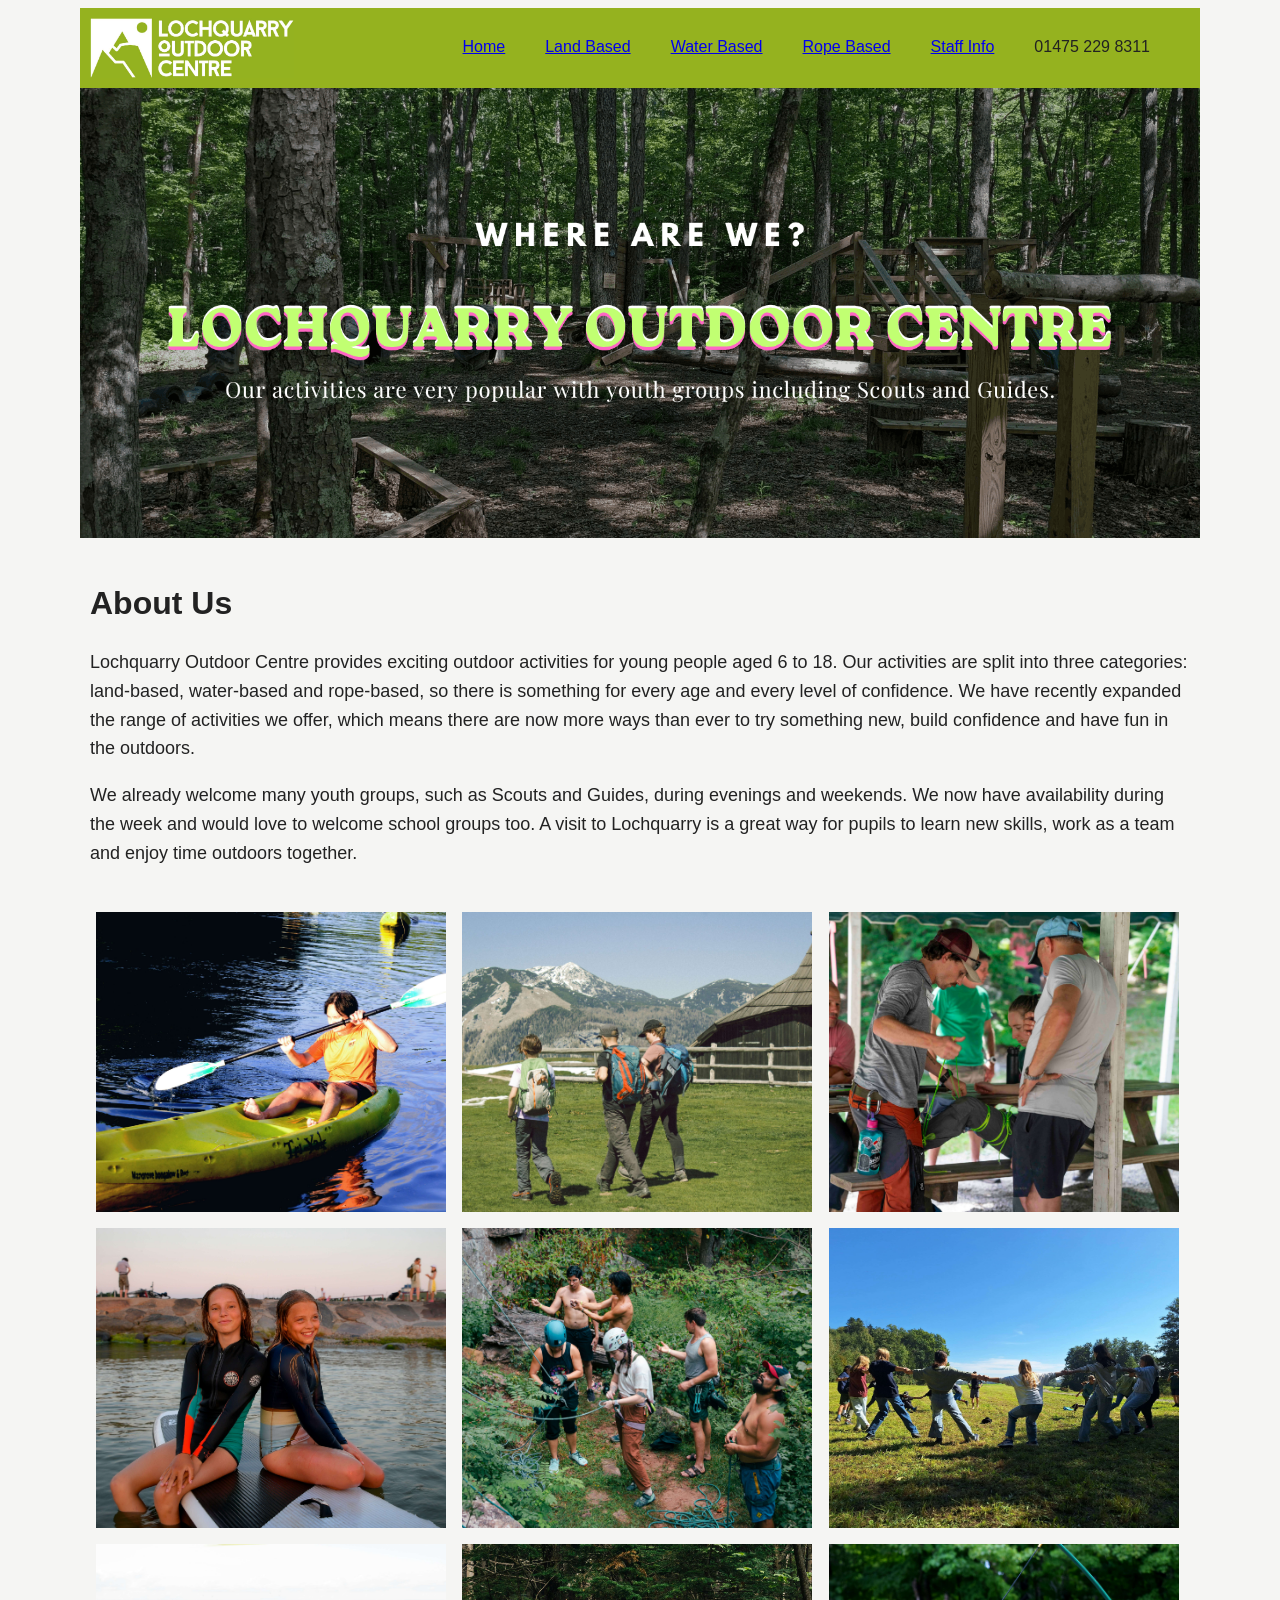
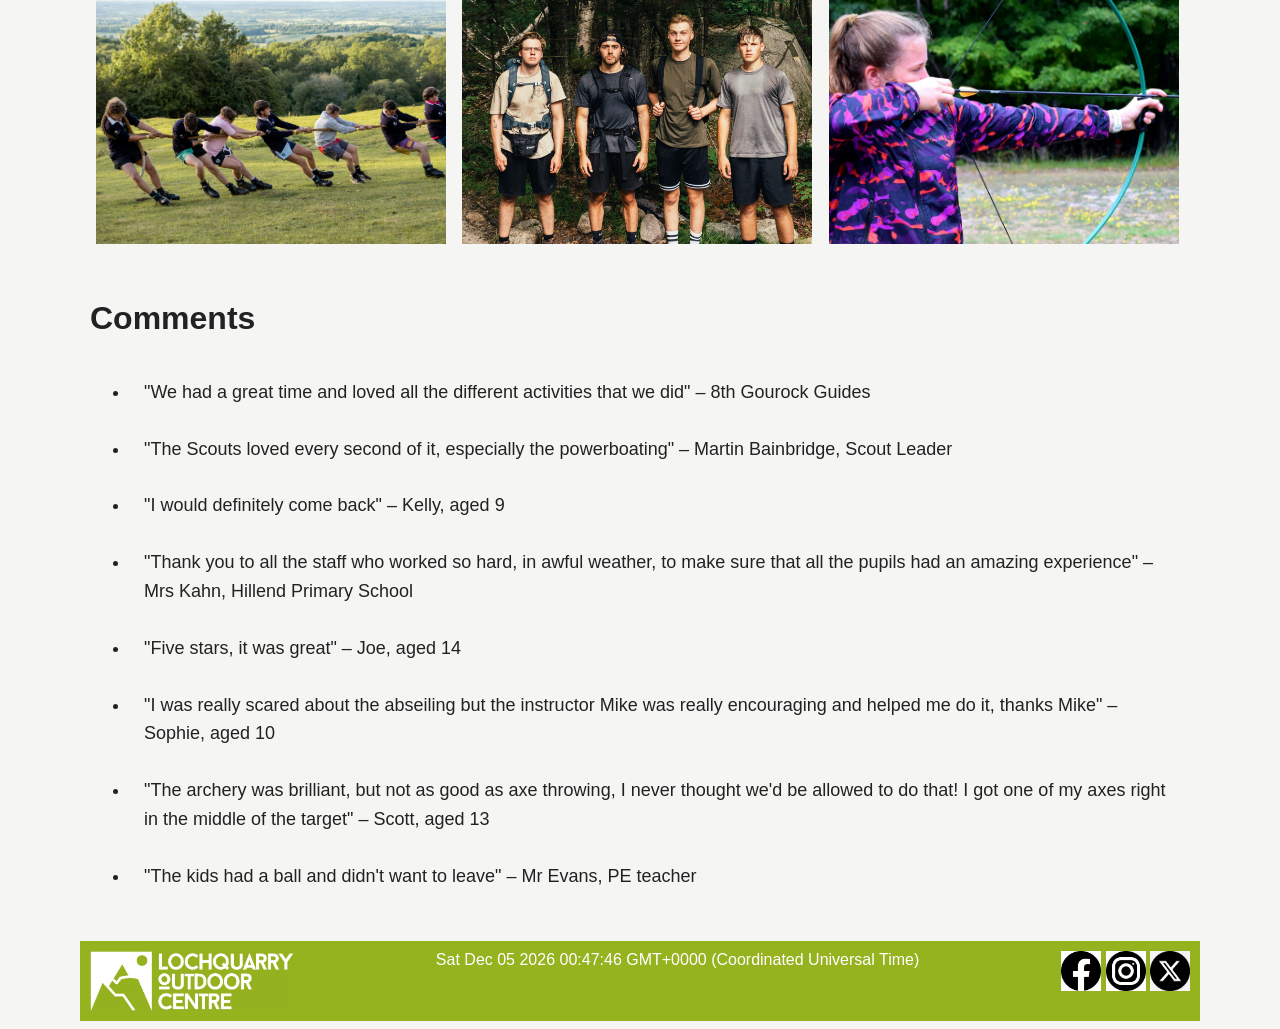
<file: index.html>
<!DOCTYPE html>
<html lang="en">
    <head>
        <title>Index Page</title>
        <link rel="stylesheet" href="styles/style.css">
    </head>
    <body>
<!-- ===== Header ===== -->
        <header>
         <div class="header-inner">
         <a href="index.html" class="logo"><img src="images/logo.png" alt="Logo" ></a>
 
          <nav>
        
        <ul>
            <li><a href="index.html"
                onmouseover="style.backgroundColor='white'; style.color='#95b21f'"
                onmouseout="style.backgroundColor='#95b21f'; style.color='white'">Home</a></li>

            <li><a href="land.html"
                onmouseover="style.backgroundColor='white'; style.color='#95b21f'"
                onmouseout="style.backgroundColor='#95b21f'; style.color='white'">Land Based</a></li>

            <li><a href="water.html"
                onmouseover="style.backgroundColor='white'; style.color='#95b21f'"
                onmouseout="style.backgroundColor='#95b21f'; style.color='white'">Water Based</a></li>

            <li><a href="rope.html"
                onmouseover="style.backgroundColor='white'; style.color='#95b21f'"
                onmouseout="style.backgroundColor='#95b21f'; style.color='white'">Rope Based</a></li>

            <li><a href="staff.html"
                onmouseover="style.backgroundColor='white'; style.color='#95b21f'"
                onmouseout="style.backgroundColor='#95b21f'; style.color='white'">Staff Info</a></li>

            <li><a
                onmouseover="style.backgroundColor='white'; style.color='#95b21f'"
                onmouseout="style.backgroundColor='#95b21f'; style.color='white'">01475 229 8311</a></li>
        </ul>
         </nav>

        </div>
         </header>

         
<!-- ===== Banner ===== -->
<div class="banner">
  <img src="images/banner.png" alt="banner">
</div>

<!-- ===== About Us ===== -->
 <section class="phase">
  <h2>About Us</h2>
    <p>
    Lochquarry Outdoor Centre provides exciting outdoor activities for young
    people aged 6 to 18. Our activities are split into three categories:
    land-based, water-based and rope-based, so there is something for every
    age and every level of confidence. We have recently expanded the range of
    activities we offer, which means there are now more ways than ever to try
    something new, build confidence and have fun in the outdoors.
  </p>
  <p>
    We already welcome many youth groups, such as Scouts and Guides, during
    evenings and weekends. We now have availability during the week and would
    love to welcome school groups too. A visit to Lochquarry is a great way
    for pupils to learn new skills, work as a team and enjoy time outdoors
    together.
  </p>
 </section>
<!-- ===== Gallery ===== -->
<div class="gallery">
  <img src="images/g1.jpg" alt="Photo 1">
  <img src="images/g2.jpg" alt="Photo 2">
  <img src="images/g3.jpg" alt="Photo 3">
  <img src="images/g4.jpg" alt="Photo 4">
  <img src="images/g5.jpg" alt="Photo 5">
  <img src="images/g6.jpg" alt="Photo 6">
  <img src="images/g7.jpg" alt="Photo 7">
  <img src="images/g8.jpg" alt="Photo 8">
  <img src="images/g9.jpg" alt="Photo 9">
</div>

<!-- ===== Comments ===== -->
<section class="phase">
  <h2>Comments</h2>
  <ul>
    <li>"We had a great time and loved all the different activities that we did" – 8th Gourock Guides</li>
    <li>"The Scouts loved every second of it, especially the powerboating" – Martin Bainbridge, Scout Leader</li>
    <li>"I would definitely come back" – Kelly, aged 9</li>
    <li>"Thank you to all the staff who worked so hard, in awful weather, to make sure that all the pupils had an amazing experience" – Mrs Kahn, Hillend Primary School</li>
    <li>"Five stars, it was great" – Joe, aged 14</li>
    <li>"I was really scared about the abseiling but the instructor Mike was really encouraging and helped me do it, thanks Mike" – Sophie, aged 10</li>
    <li>"The archery was brilliant, but not as good as axe throwing, I never thought we'd be allowed to do that! I got one of my axes right in the middle of the target" – Scott, aged 13</li>
    <li>"The kids had a ball and didn't want to leave" – Mr Evans, PE teacher</li>
  </ul>
</section>
<!-- ===== Footer ===== -->
<footer>
  <div class="footer-inner">
      <a class="logo"><img src="images/logo.png" alt="Lochquarry Outdoor Centre">
    </a>

    <a id="dt" style="color: white;"></a>
    <script>
      document.getElementById('dt').innerHTML=new Date();
    </script>

    <div class="social">
      <a href="https://www.facebook.com/"><img src="images/facebook-logo.png" alt="Facebook"></a>
      <a href="https://www.instagram.com/"><img src="images/instagram-logo.jpg" alt="Instagram"></a>
      <a href="https://x.com/"><img src="images/x-logo.png" alt="X"></a>
    </div>
  </div>
</footer>


    </body>
</html>
</file>
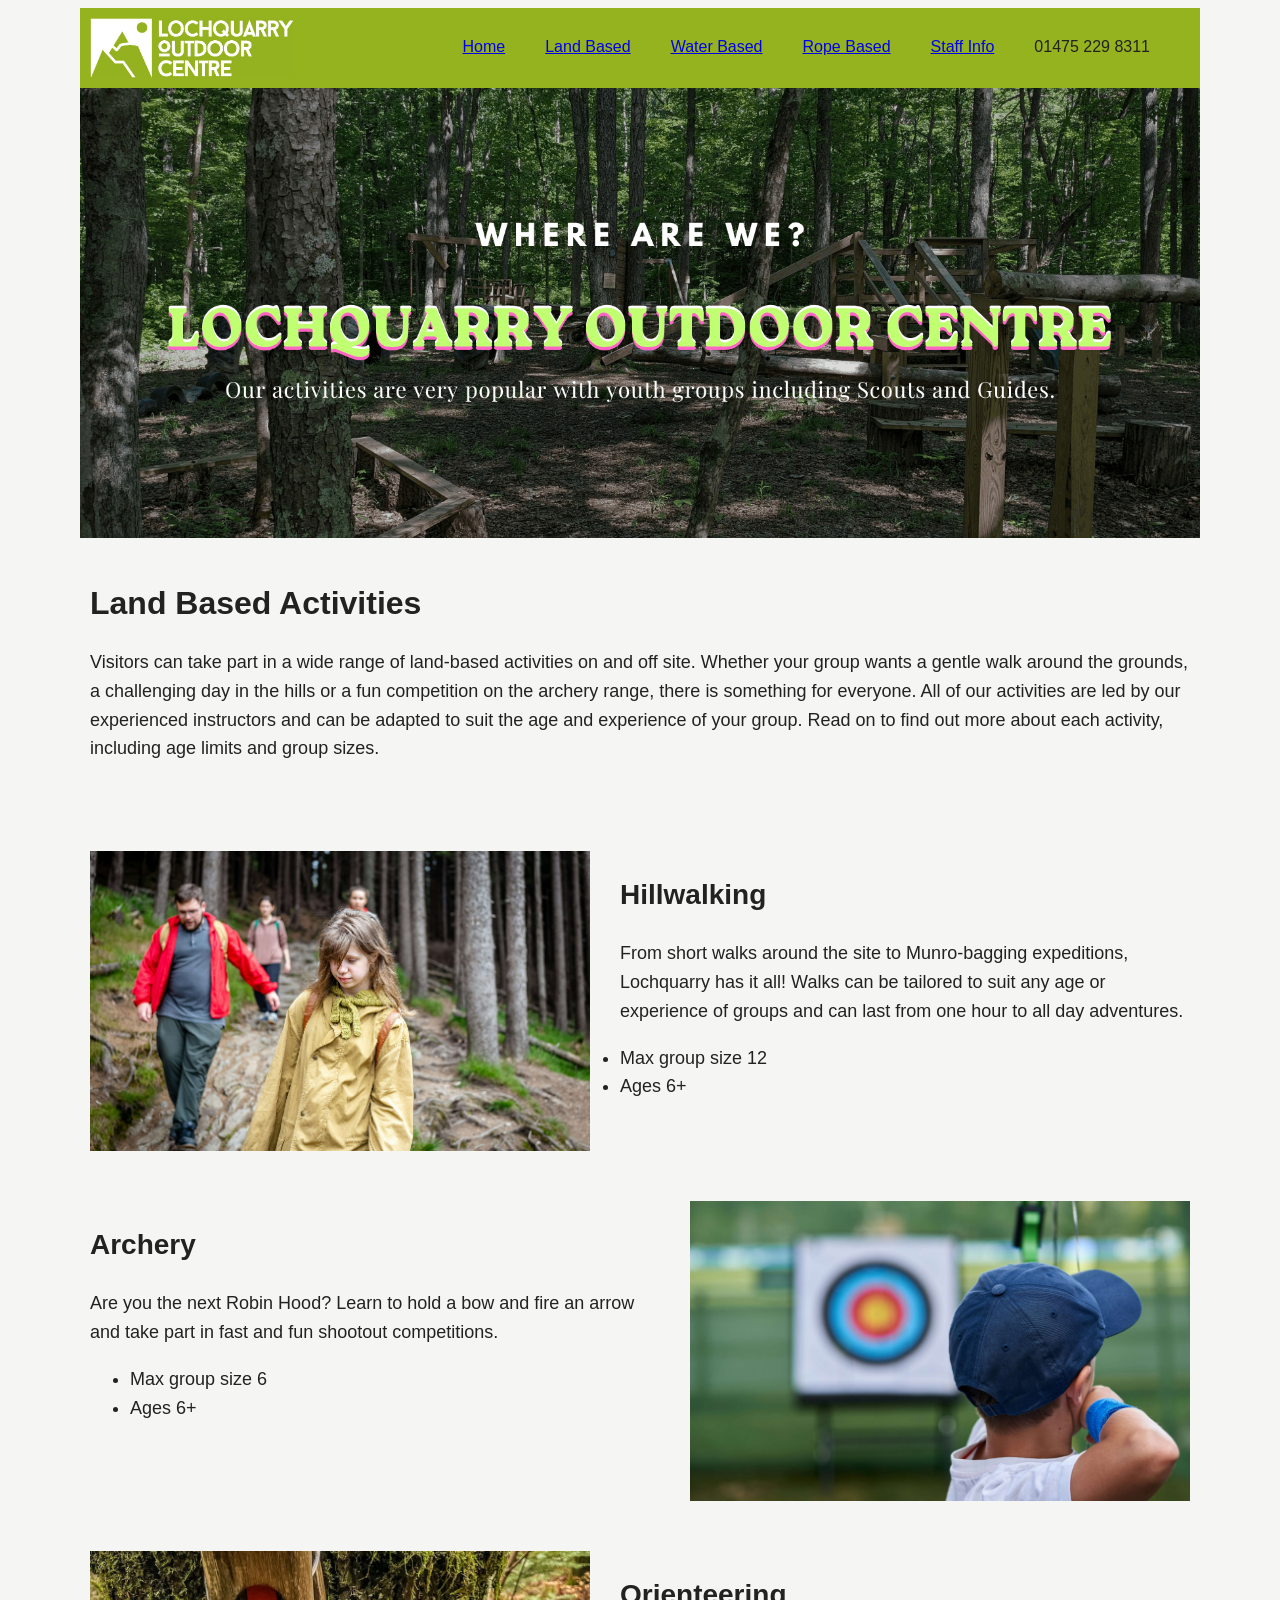
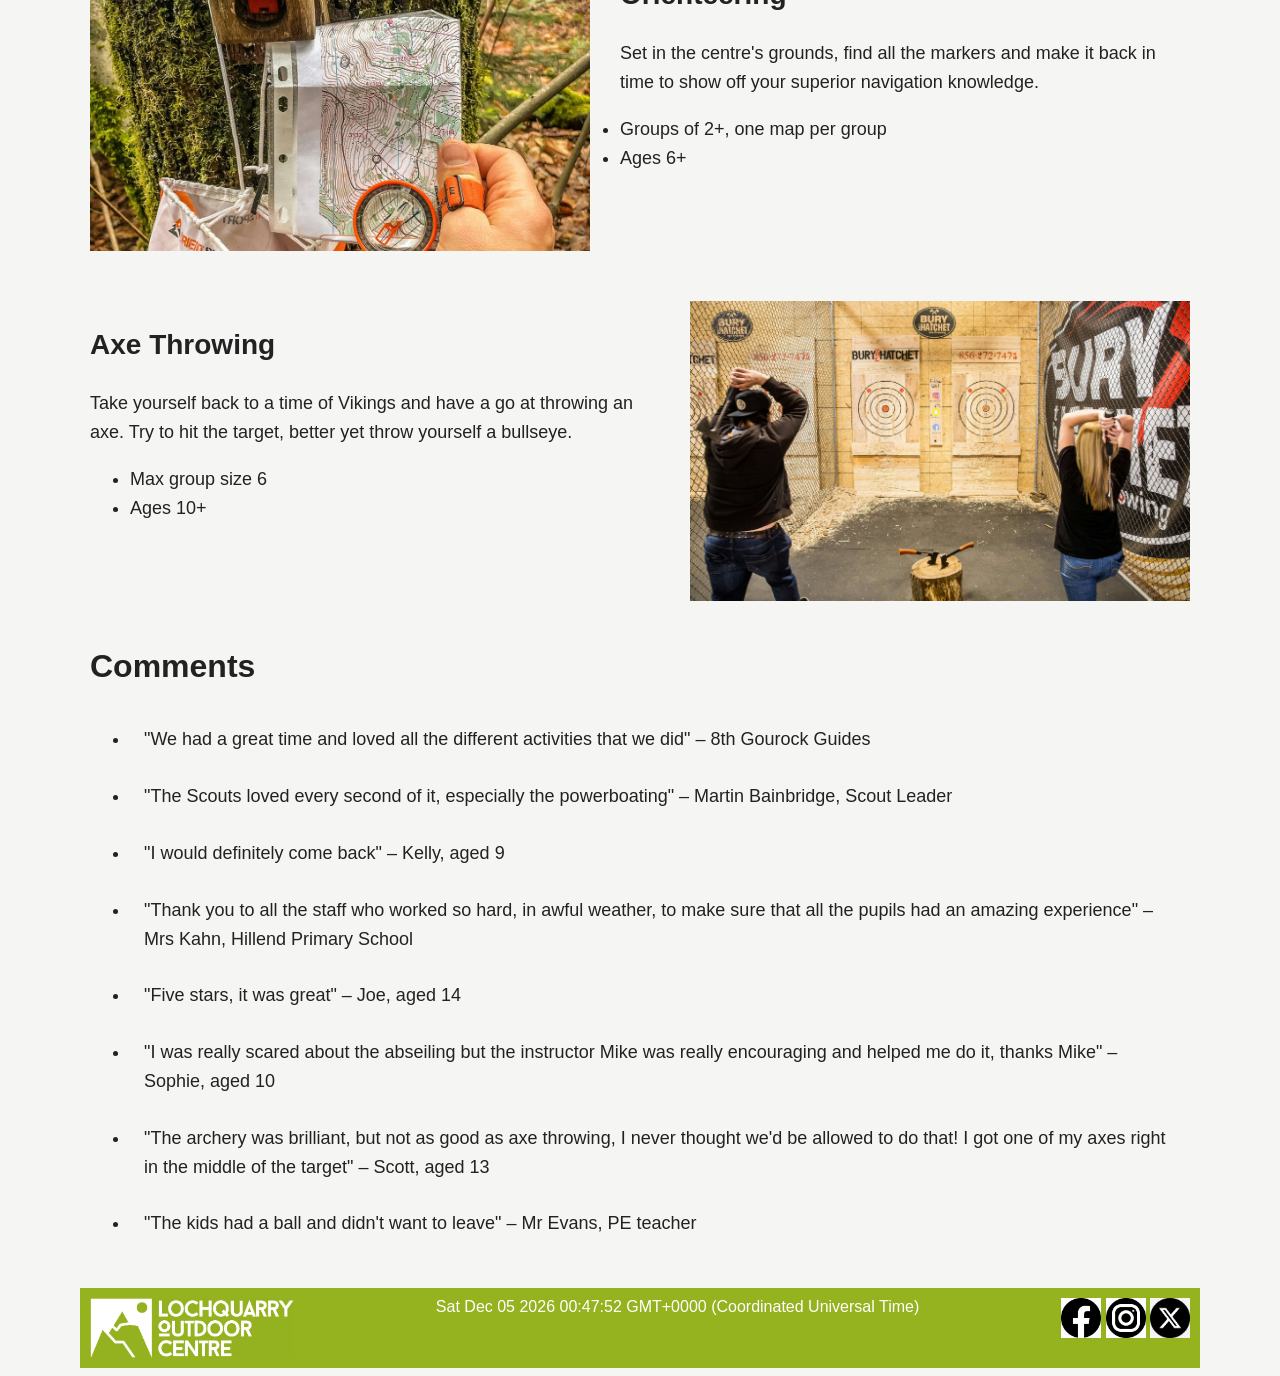
<file: land.html>
<!DOCTYPE html>
<html lang="en">
    <head>
        <title>Land Based</title>
        <link rel="stylesheet" href="styles/style.css">
    </head>
    <body>
<!-- ===== Header ===== -->
        <header>
         <div class="header-inner">
         <a href="index.html" class="logo"><img src="images/logo.png" alt="Logo" ></a>
 
          <nav>
        
        <ul>
            <li><a href="index.html"
                onmouseover="style.backgroundColor='white'; style.color='#95b21f'"
                onmouseout="style.backgroundColor='#95b21f'; style.color='white'">Home</a></li>

            <li><a href="land.html"
                onmouseover="style.backgroundColor='white'; style.color='#95b21f'"
                onmouseout="style.backgroundColor='#95b21f'; style.color='white'">Land Based</a></li>

            <li><a href="water.html"
                onmouseover="style.backgroundColor='white'; style.color='#95b21f'"
                onmouseout="style.backgroundColor='#95b21f'; style.color='white'">Water Based</a></li>

            <li><a href="rope.html"
                onmouseover="style.backgroundColor='white'; style.color='#95b21f'"
                onmouseout="style.backgroundColor='#95b21f'; style.color='white'">Rope Based</a></li>

            <li><a href="staff.html"
                onmouseover="style.backgroundColor='white'; style.color='#95b21f'"
                onmouseout="style.backgroundColor='#95b21f'; style.color='white'">Staff Info</a></li>

            <li><a
                onmouseover="style.backgroundColor='white'; style.color='#95b21f'"
                onmouseout="style.backgroundColor='#95b21f'; style.color='white'">01475 229 8311</a></li>
        </ul>
         </nav>

        </div>
         </header>

         
<!-- ===== Banner ===== -->
<div class="banner">
  <img src="images/banner.png" alt="banner">
</div>

<!-- ===== About Us ===== -->
 <section class="phase">
  <h2>Land Based Activities</h2>
    <p>
    Visitors can take part in a wide range of land-based activities on and off site.
    Whether your group wants a gentle walk around the grounds, a challenging day in
    the hills or a fun competition on the archery range, there is something for
    everyone. All of our activities are led by our experienced instructors and can be
    adapted to suit the age and experience of your group. Read on to find out more
    about each activity, including age limits and group sizes.
  </p>
  
 </section>

<!-- ===== Activities ===== -->
<div class="activity">

  <div class="item">
    <img src="images/hillwalking.jpg" alt="hillwalking" class="left">
    <div class="text">
      <h3>Hillwalking</h3>
      <p>From short walks around the site to Munro-bagging expeditions, Lochquarry has it all! Walks can be tailored to suit any age or experience of groups and can last from one hour to all day adventures.</p>
      <ul>
        <li>Max group size 12</li>
        <li>Ages 6+</li>
      </ul>
    </div>
  </div>

  <div class="item">
    <img src="images/archery.jpg" alt="archery" class="right">
    <div class="text">
      <h3>Archery</h3>
      <p>Are you the next Robin Hood? Learn to hold a bow and fire an arrow and take part in fast and fun shootout competitions.</p>
      <ul>
        <li>Max group size 6</li>
        <li>Ages 6+</li>
      </ul>
    </div>
  </div>

  <div class="item">
    <img src="images/orienteering.jpg" alt="orienteering" class="left">
    <div class="text">
      <h3>Orienteering</h3>
      <p>Set in the centre's grounds, find all the markers and make it back in time to show off your superior navigation knowledge.</p>
      <ul>
        <li>Groups of 2+, one map per group</li>
        <li>Ages 6+</li>
      </ul>
    </div>
  </div>

  <div class="item">
    <img src="images/axe.jpg" alt="axe throwing" class="right">
    <div class="text">
      <h3>Axe Throwing</h3>
      <p>Take yourself back to a time of Vikings and have a go at throwing an axe. Try to hit the target, better yet throw yourself a bullseye.</p>
      <ul>
        <li>Max group size 6</li>
        <li>Ages 10+</li>
      </ul>
    </div>
  </div>

</div>

<!-- ===== Comments ===== -->
<section class="phase">
  <h2>Comments</h2>
  <ul>
    <li>"We had a great time and loved all the different activities that we did" – 8th Gourock Guides</li>
    <li>"The Scouts loved every second of it, especially the powerboating" – Martin Bainbridge, Scout Leader</li>
    <li>"I would definitely come back" – Kelly, aged 9</li>
    <li>"Thank you to all the staff who worked so hard, in awful weather, to make sure that all the pupils had an amazing experience" – Mrs Kahn, Hillend Primary School</li>
    <li>"Five stars, it was great" – Joe, aged 14</li>
    <li>"I was really scared about the abseiling but the instructor Mike was really encouraging and helped me do it, thanks Mike" – Sophie, aged 10</li>
    <li>"The archery was brilliant, but not as good as axe throwing, I never thought we'd be allowed to do that! I got one of my axes right in the middle of the target" – Scott, aged 13</li>
    <li>"The kids had a ball and didn't want to leave" – Mr Evans, PE teacher</li>
  </ul>
</section>
<!-- ===== Footer ===== -->
<footer>
  <div class="footer-inner">
      <a class="logo"><img src="images/logo.png" alt="Lochquarry Outdoor Centre">
    </a>

    <a id="dt" style="color: white;"></a>
    <script>
      document.getElementById('dt').innerHTML=new Date();
    </script>

    <div class="social">
      <a href="https://www.facebook.com/"><img src="images/facebook-logo.png" alt="Facebook"></a>
      <a href="https://www.instagram.com/"><img src="images/instagram-logo.jpg" alt="Instagram"></a>
      <a href="https://x.com/"><img src="images/x-logo.png" alt="X"></a>
    </div>
  </div>
</footer>


    </body>
</html>
</file>
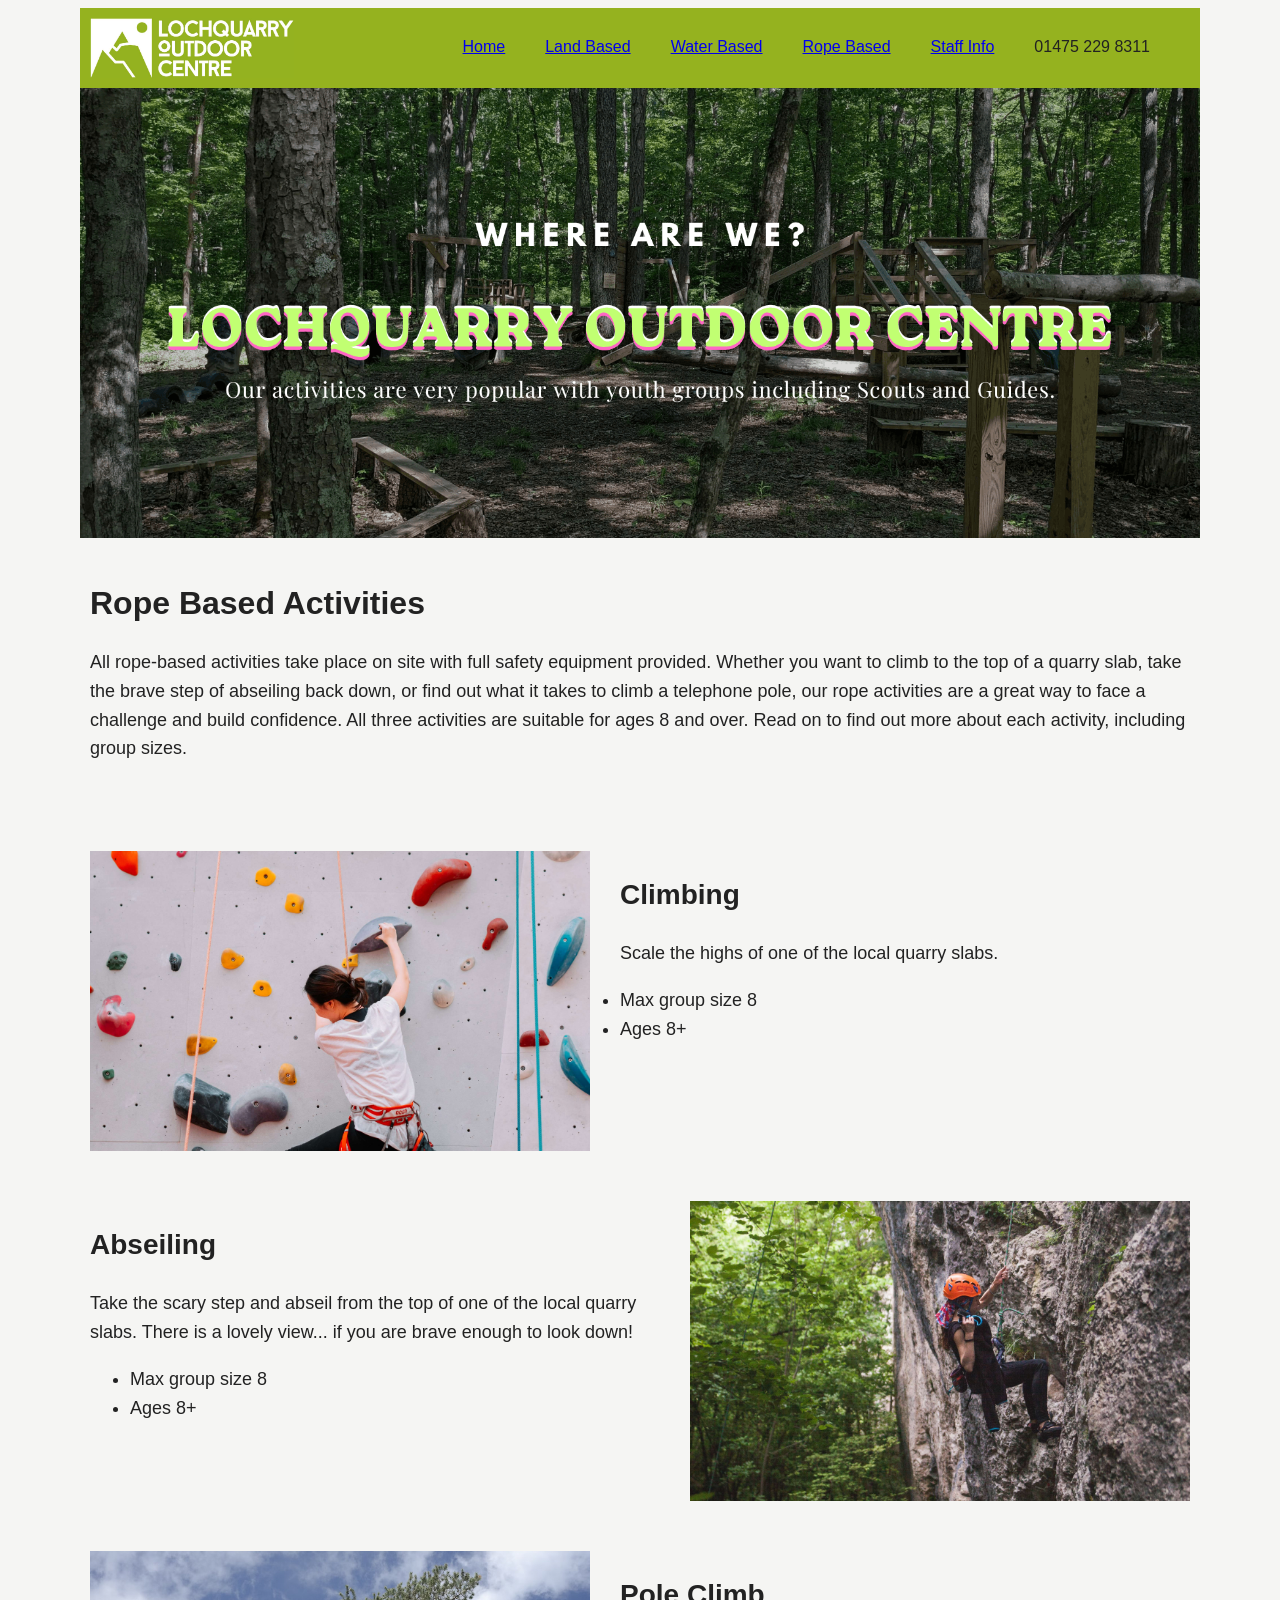
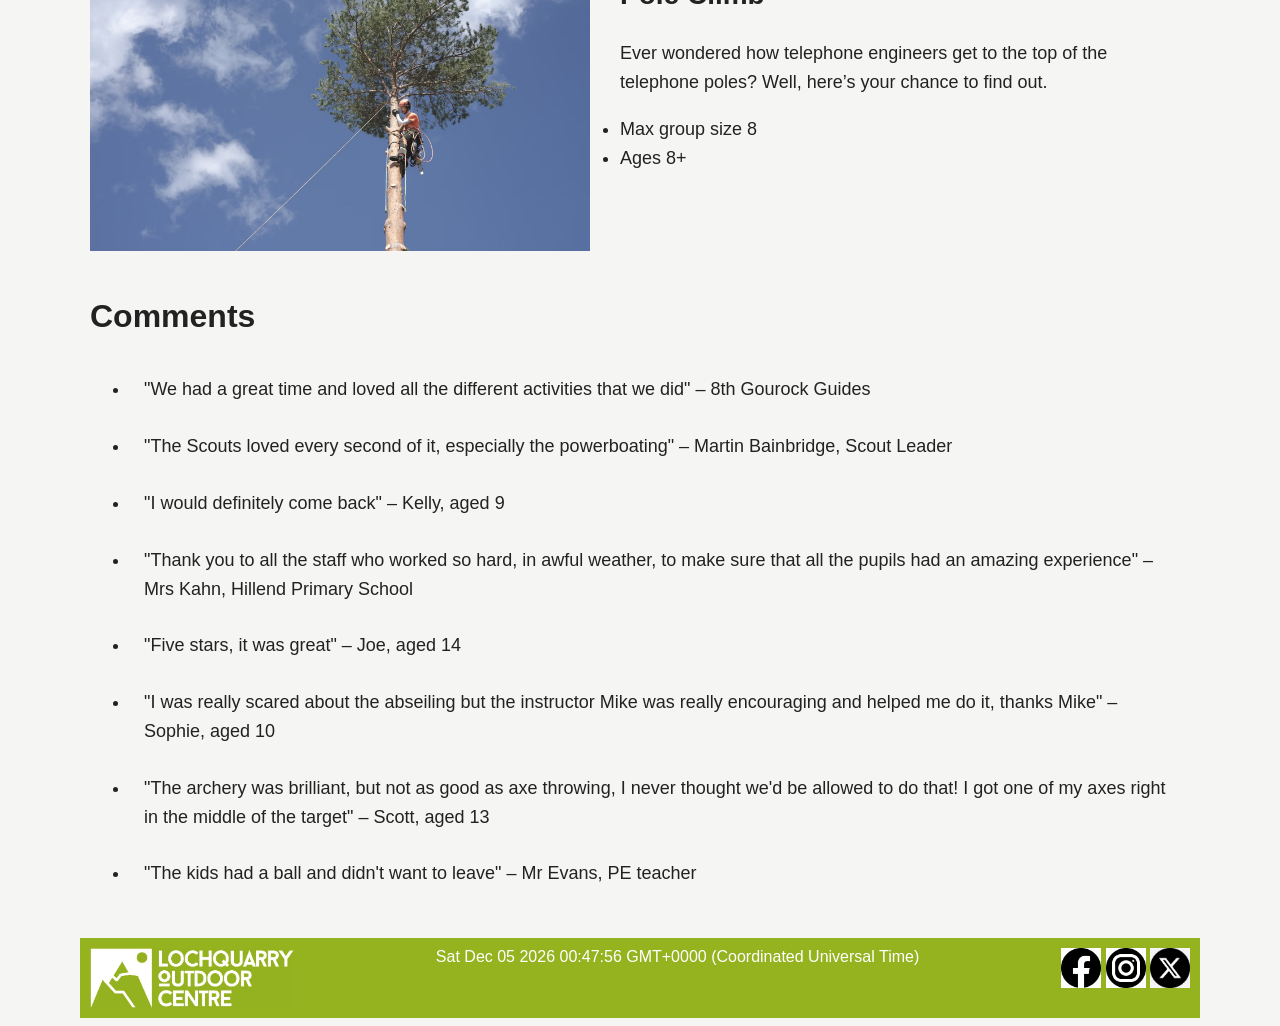
<file: rope.html>
<!DOCTYPE html>
<html lang="en">
    <head>
        <title>Rope Based</title>
        <link rel="stylesheet" href="styles/style.css">
    </head>
    <body>
<!-- ===== Header ===== -->
        <header>
         <div class="header-inner">
         <a href="index.html" class="logo"><img src="images/logo.png" alt="Logo" ></a>
 
          <nav>
        
        <ul>
            <li><a href="index.html"
                onmouseover="style.backgroundColor='white'; style.color='#95b21f'"
                onmouseout="style.backgroundColor='#95b21f'; style.color='white'">Home</a></li>

            <li><a href="land.html"
                onmouseover="style.backgroundColor='white'; style.color='#95b21f'"
                onmouseout="style.backgroundColor='#95b21f'; style.color='white'">Land Based</a></li>

            <li><a href="water.html"
                onmouseover="style.backgroundColor='white'; style.color='#95b21f'"
                onmouseout="style.backgroundColor='#95b21f'; style.color='white'">Water Based</a></li>

            <li><a href="rope.html"
                onmouseover="style.backgroundColor='white'; style.color='#95b21f'"
                onmouseout="style.backgroundColor='#95b21f'; style.color='white'">Rope Based</a></li>

            <li><a href="staff.html"
                onmouseover="style.backgroundColor='white'; style.color='#95b21f'"
                onmouseout="style.backgroundColor='#95b21f'; style.color='white'">Staff Info</a></li>

            <li><a
                onmouseover="style.backgroundColor='white'; style.color='#95b21f'"
                onmouseout="style.backgroundColor='#95b21f'; style.color='white'">01475 229 8311</a></li>
        </ul>
         </nav>

        </div>
         </header>

         
<!-- ===== Banner ===== -->
<div class="banner">
  <img src="images/banner.png" alt="banner">
</div>

<!-- ===== About Us ===== -->
 <section class="phase">
  <h2>Rope Based Activities</h2>
    <p>
    All rope-based activities take place on site with full safety equipment provided.
    Whether you want to climb to the top of a quarry slab, take the brave step of
    abseiling back down, or find out what it takes to climb a telephone pole, our rope
    activities are a great way to face a challenge and build confidence. All three
    activities are suitable for ages 8 and over. Read on to find out more about each
    activity, including group sizes.
  </p>
  
 </section>

<!-- ===== Activities ===== -->
<div class="activity">

  <div class="item">
    <img src="images/climbing.jpg" alt="climbing" class="left">
    <div class="text">
      <h3>Climbing</h3>
      <p>Scale the highs of one of the local quarry slabs.</p>
      <ul>
        <li>Max group size 8</li>
        <li>Ages 8+</li>
      </ul>
    </div>
  </div>

  <div class="item">
    <img src="images/abseiling.jpg" alt="abseiling" class="right">
    <div class="text">
      <h3>Abseiling</h3>
      <p>Take the scary step and abseil from the top of one of the local quarry slabs. There is a lovely view... if you are brave enough to look down!</p>
      <ul>
        <li>Max group size 8</li>
        <li>Ages 8+</li>
      </ul>
    </div>
  </div>

  <div class="item">
    <img src="images/poleclimb.jpg" alt="Pole Climb" class="left">
    <div class="text">
      <h3>Pole Climb</h3>
      <p>Ever wondered how telephone engineers get to the top of the telephone poles? Well, here’s your chance to find out.</p>
      <ul>
        <li>Max group size 8</li>
        <li>Ages 8+</li>
      </ul>
    </div>
  </div>

</div>

<!-- ===== Comments ===== -->
<section class="phase">
  <h2>Comments</h2>
  <ul>
    <li>"We had a great time and loved all the different activities that we did" – 8th Gourock Guides</li>
    <li>"The Scouts loved every second of it, especially the powerboating" – Martin Bainbridge, Scout Leader</li>
    <li>"I would definitely come back" – Kelly, aged 9</li>
    <li>"Thank you to all the staff who worked so hard, in awful weather, to make sure that all the pupils had an amazing experience" – Mrs Kahn, Hillend Primary School</li>
    <li>"Five stars, it was great" – Joe, aged 14</li>
    <li>"I was really scared about the abseiling but the instructor Mike was really encouraging and helped me do it, thanks Mike" – Sophie, aged 10</li>
    <li>"The archery was brilliant, but not as good as axe throwing, I never thought we'd be allowed to do that! I got one of my axes right in the middle of the target" – Scott, aged 13</li>
    <li>"The kids had a ball and didn't want to leave" – Mr Evans, PE teacher</li>
  </ul>
</section>
<!-- ===== Footer ===== -->
<footer>
  <div class="footer-inner">
      <a class="logo"><img src="images/logo.png" alt="Lochquarry Outdoor Centre">
    </a>

    <a id="dt" style="color: white;"></a>
    <script>
      document.getElementById('dt').innerHTML=new Date();
    </script>

    <div class="social">
      <a href="https://www.facebook.com/"><img src="images/facebook-logo.png" alt="Facebook"></a>
      <a href="https://www.instagram.com/"><img src="images/instagram-logo.jpg" alt="Instagram"></a>
      <a href="https://x.com/"><img src="images/x-logo.png" alt="X"></a>
    </div>
  </div>
</footer>


    </body>
</html>
</file>
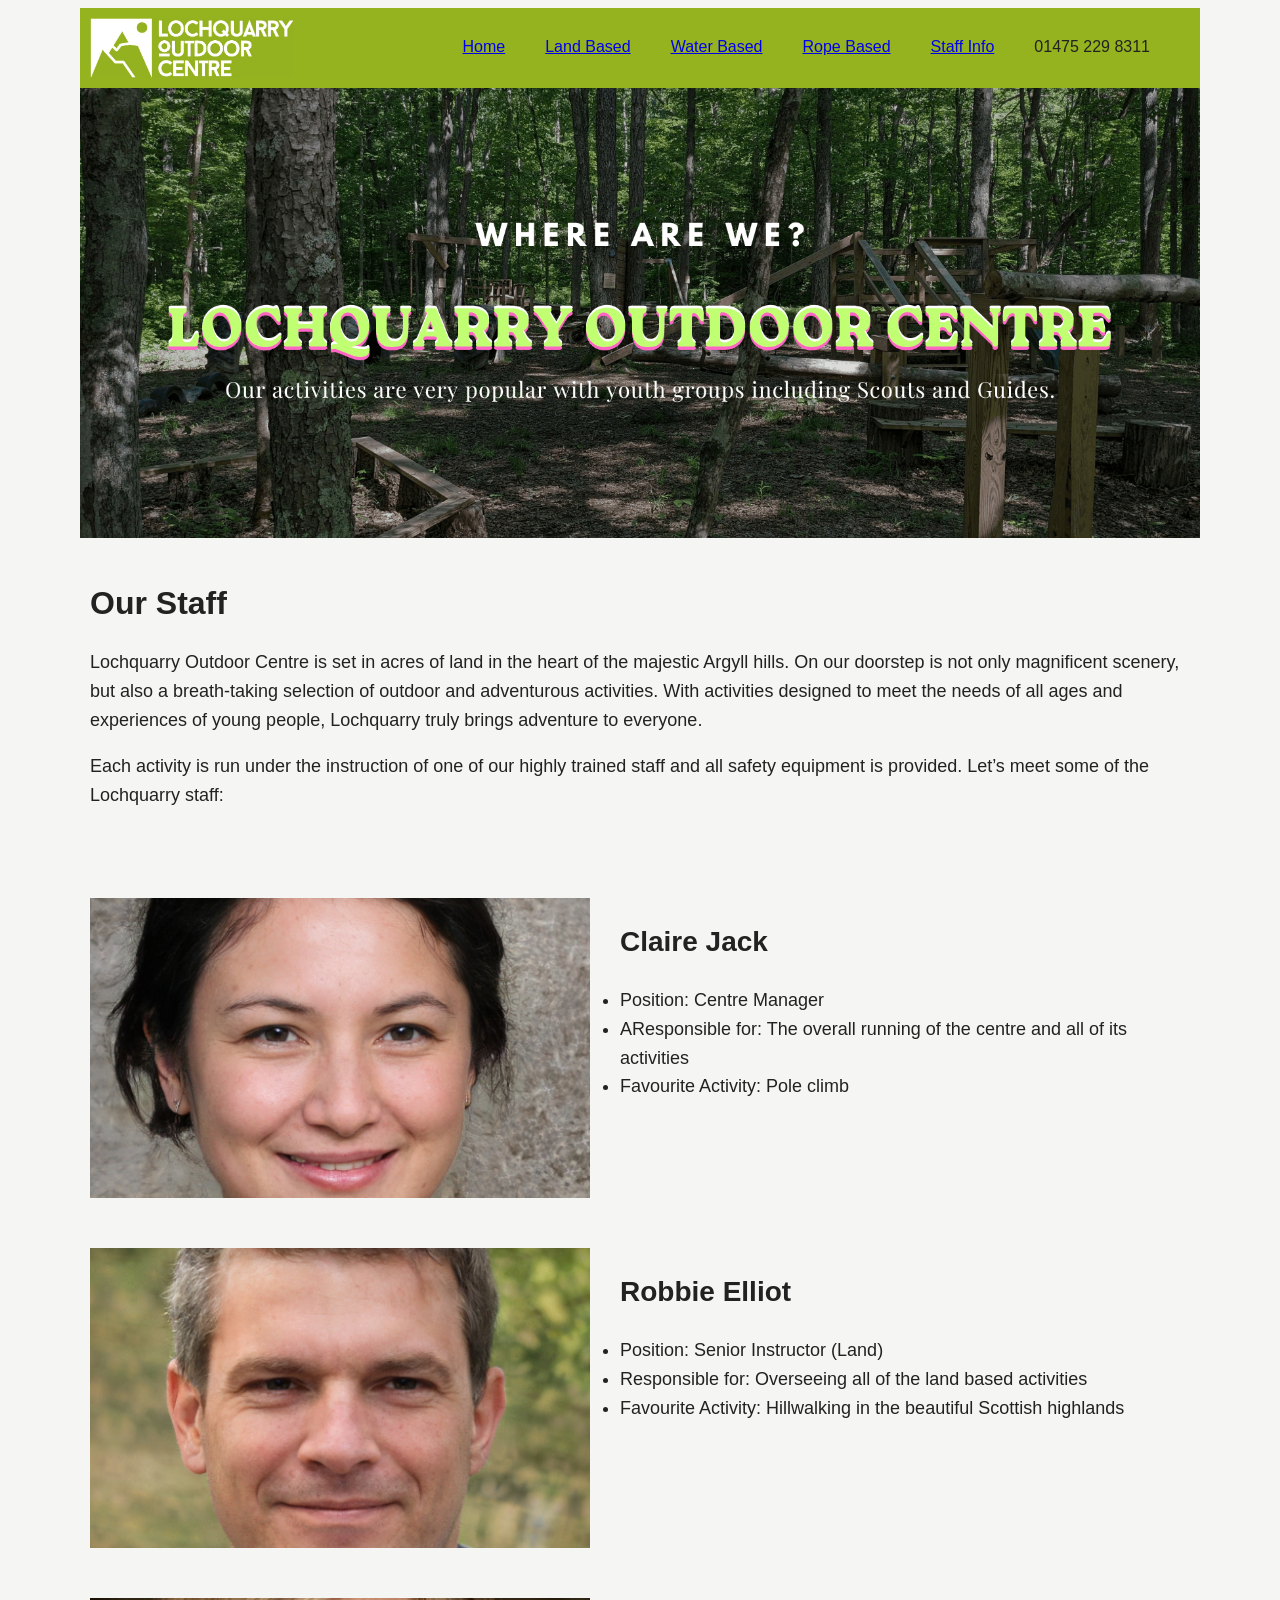
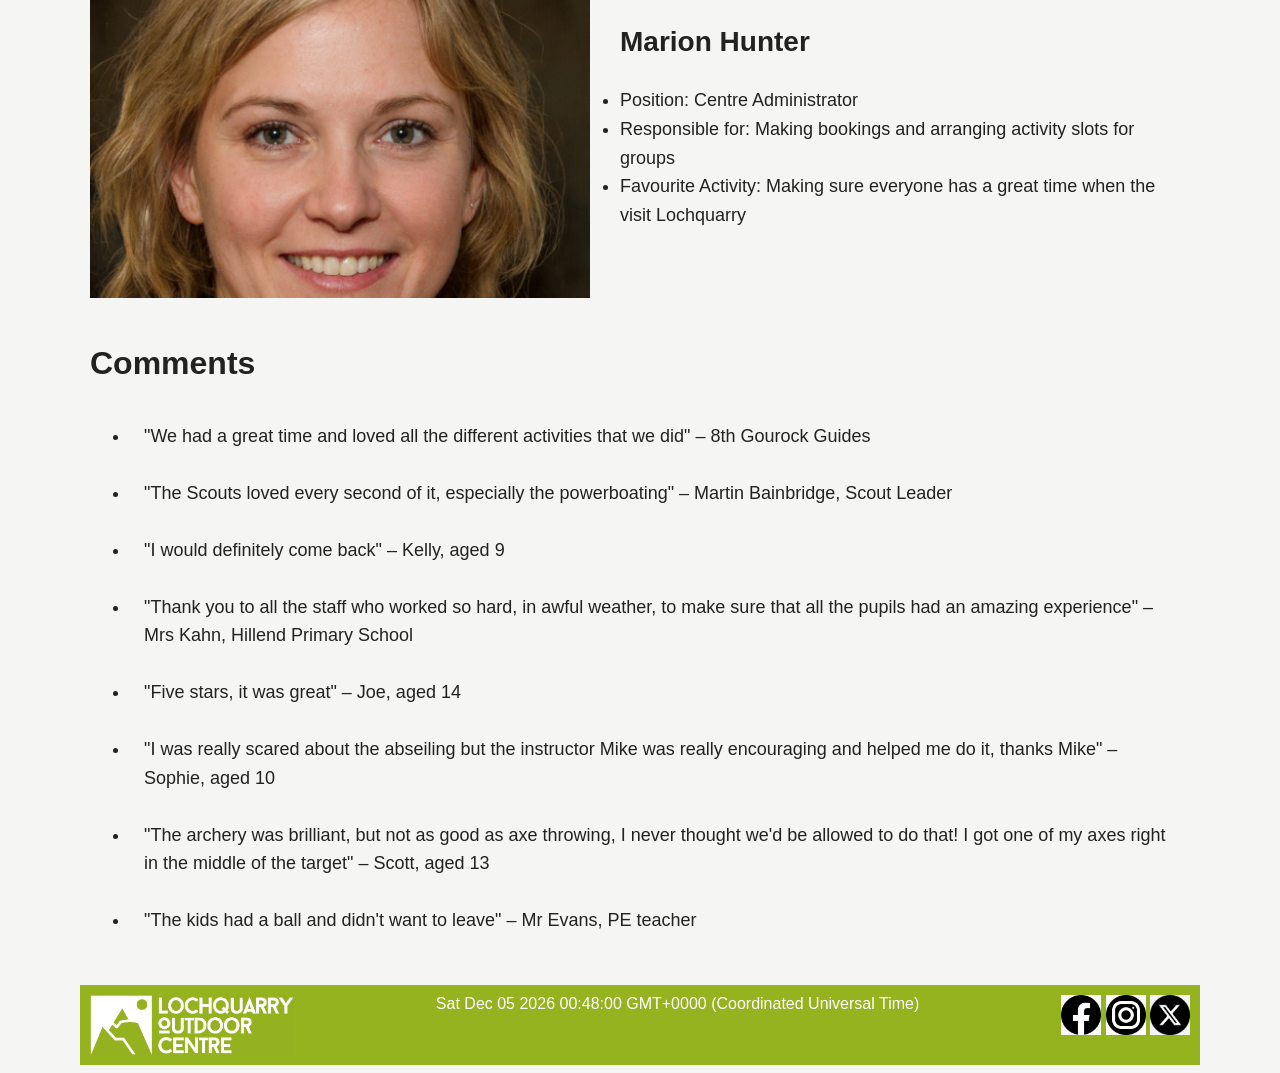
<file: staff.html>
<!DOCTYPE html>
<html lang="en">
    <head>
        <title>Staff</title>
        <link rel="stylesheet" href="styles/style.css">
    </head>
    <body>
<!-- ===== Header ===== -->
        <header>
         <div class="header-inner">
         <a href="index.html" class="logo"><img src="images/logo.png" alt="Logo" ></a>
 
          <nav>
        
        <ul>
            <li><a href="index.html"
                onmouseover="style.backgroundColor='white'; style.color='#95b21f'"
                onmouseout="style.backgroundColor='#95b21f'; style.color='white'">Home</a></li>

            <li><a href="land.html"
                onmouseover="style.backgroundColor='white'; style.color='#95b21f'"
                onmouseout="style.backgroundColor='#95b21f'; style.color='white'">Land Based</a></li>

            <li><a href="water.html"
                onmouseover="style.backgroundColor='white'; style.color='#95b21f'"
                onmouseout="style.backgroundColor='#95b21f'; style.color='white'">Water Based</a></li>

            <li><a href="rope.html"
                onmouseover="style.backgroundColor='white'; style.color='#95b21f'"
                onmouseout="style.backgroundColor='#95b21f'; style.color='white'">Rope Based</a></li>

            <li><a href="staff.html"
                onmouseover="style.backgroundColor='white'; style.color='#95b21f'"
                onmouseout="style.backgroundColor='#95b21f'; style.color='white'">Staff Info</a></li>

            <li><a
                onmouseover="style.backgroundColor='white'; style.color='#95b21f'"
                onmouseout="style.backgroundColor='#95b21f'; style.color='white'">01475 229 8311</a></li>
        </ul>
         </nav>

        </div>
         </header>

         
<!-- ===== Banner ===== -->
<div class="banner">
  <img src="images/banner.png" alt="banner">
</div>


<!-- ===== About Us ===== -->
 <section class="phase">
  <h2>Our Staff</h2>
    <p>
    Lochquarry Outdoor Centre is set in acres of land in the heart of the majestic Argyll hills.
     On our doorstep is not only magnificent scenery, but also a breath-taking selection of outdoor 
     and adventurous activities. With activities designed to meet the needs of all ages and experiences 
     of young people, Lochquarry truly brings adventure to everyone.
    </p>
    <p>
     Each activity is run under the instruction of one of our highly trained staff and all safety equipment
      is provided. Let’s meet some of the Lochquarry staff:
  </p>
  
 </section>

<!-- ===== Activities ===== -->
<div class="activity">

  <div class="item">
    <img src="images/Claire_Jack.jpeg" alt="Claire Jack" class="left">
    <div class="text">
      <h3>Claire Jack</h3>
      <ul>
        <li>Position: Centre Manager</li>
        <li>AResponsible for: The overall running of the centre and all of its activities</li>
        <li>Favourite Activity: Pole climb</li>
      </ul>
    </div>
  </div>

  <div class="item">
    <img src="images/Robbie_Elliot.jpeg" alt="Robbie Elliot" class="left">
    <div class="text">
      <h3>Robbie Elliot</h3>
      <ul>
        <li>Position: Senior Instructor (Land)</li>
        <li>Responsible for: Overseeing all of the land based activities</li>
        <li>Favourite Activity: Hillwalking in the beautiful Scottish highlands</li>
      </ul>
    </div>
  </div>

  <div class="item">
    <img src="images/Marion_Hunter.jpg" alt="Marion Hunter" class="left">
    <div class="text">
      <h3>Marion Hunter</h3>
      <ul>
        <li>Position: Centre Administrator</li>
        <li>Responsible for: Making bookings and arranging activity slots for groups</li>
        <li>Favourite Activity: Making sure everyone has a great time when the visit Lochquarry</li>
      </ul>
    </div>
  </div>

</div>

<!-- ===== Comments ===== -->
<section class="phase">
  <h2>Comments</h2>
  <ul>
    <li>"We had a great time and loved all the different activities that we did" – 8th Gourock Guides</li>
    <li>"The Scouts loved every second of it, especially the powerboating" – Martin Bainbridge, Scout Leader</li>
    <li>"I would definitely come back" – Kelly, aged 9</li>
    <li>"Thank you to all the staff who worked so hard, in awful weather, to make sure that all the pupils had an amazing experience" – Mrs Kahn, Hillend Primary School</li>
    <li>"Five stars, it was great" – Joe, aged 14</li>
    <li>"I was really scared about the abseiling but the instructor Mike was really encouraging and helped me do it, thanks Mike" – Sophie, aged 10</li>
    <li>"The archery was brilliant, but not as good as axe throwing, I never thought we'd be allowed to do that! I got one of my axes right in the middle of the target" – Scott, aged 13</li>
    <li>"The kids had a ball and didn't want to leave" – Mr Evans, PE teacher</li>
  </ul>
</section>
<!-- ===== Footer ===== -->
<footer>
  <div class="footer-inner">
      <a class="logo"><img src="images/logo.png" alt="Lochquarry Outdoor Centre">
    </a>

    <a id="dt" style="color: white;"></a>
    <script>
      document.getElementById('dt').innerHTML=new Date();
    </script>

    <div class="social">
      <a href="https://www.facebook.com/"><img src="images/facebook-logo.png" alt="Facebook"></a>
      <a href="https://www.instagram.com/"><img src="images/instagram-logo.jpg" alt="Instagram"></a>
      <a href="https://x.com/"><img src="images/x-logo.png" alt="X"></a>
    </div>
  </div>
</footer>


    </body>
</html>
</file>
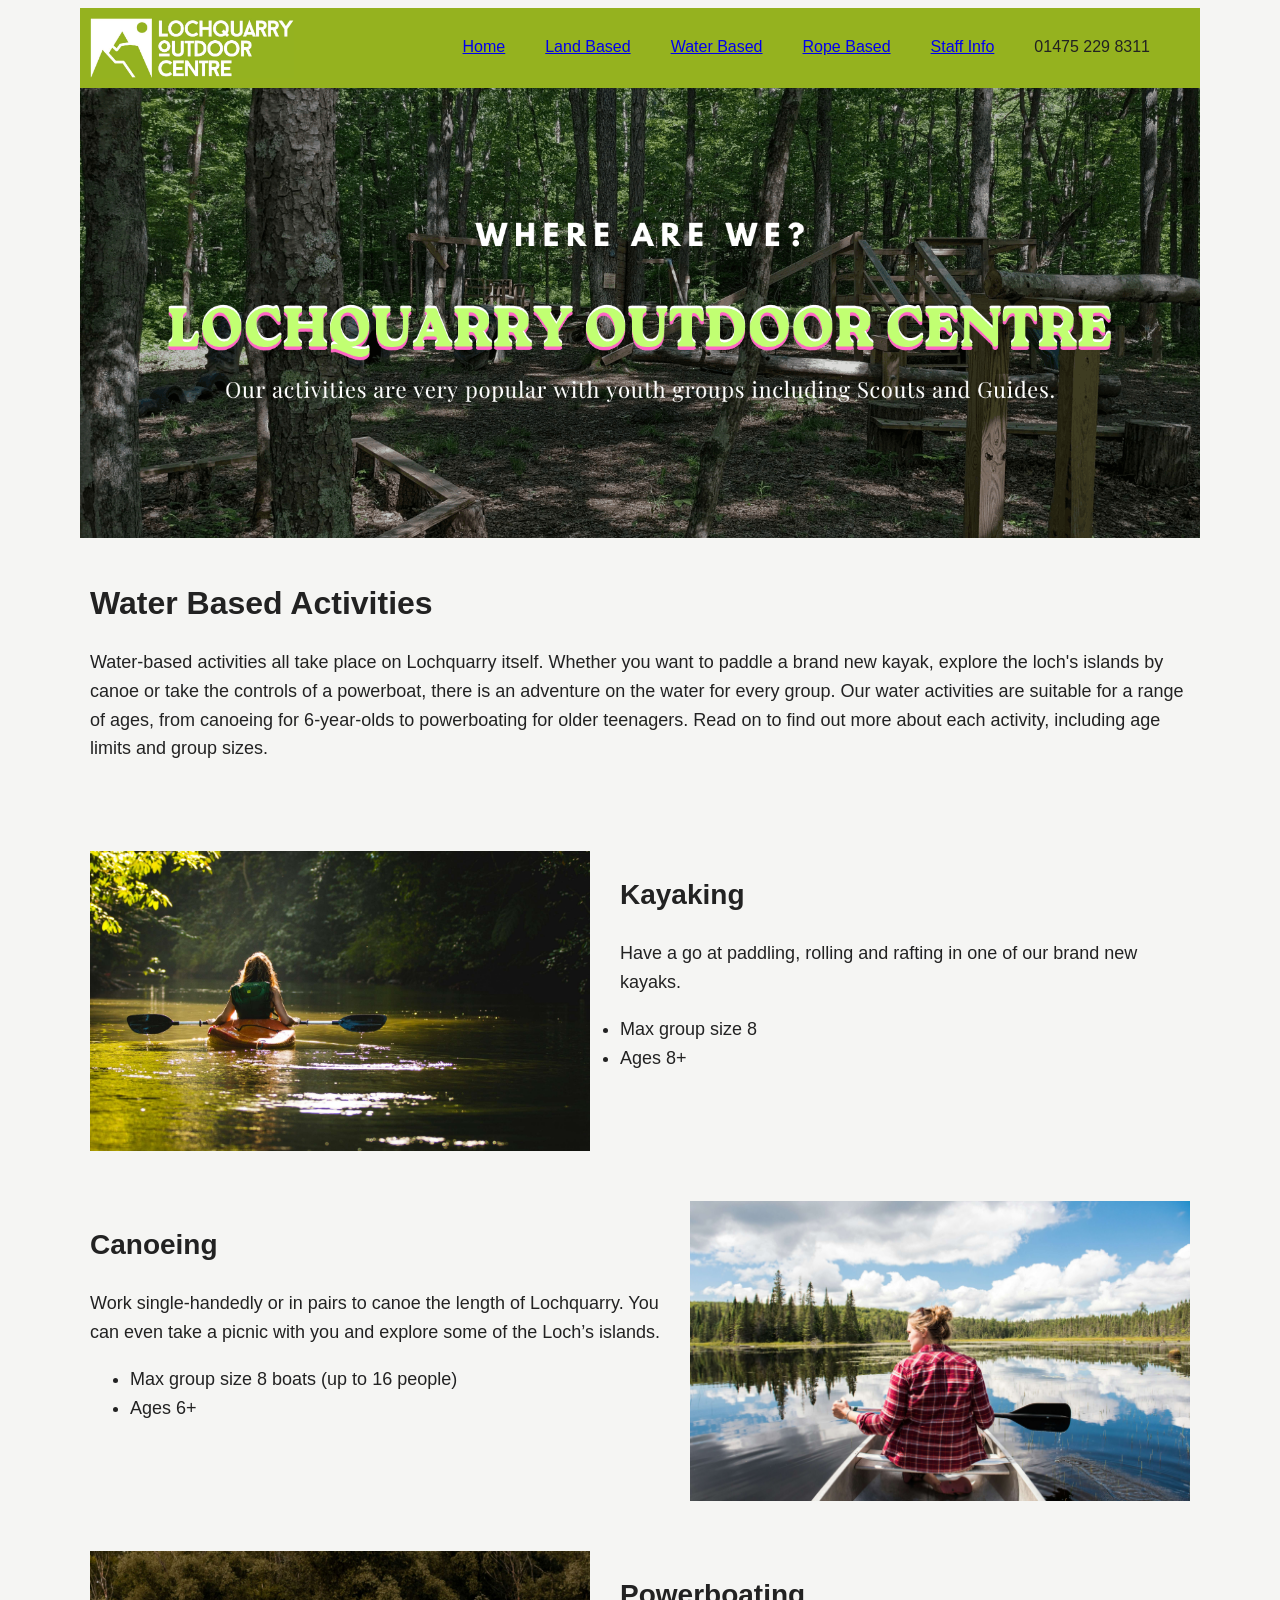
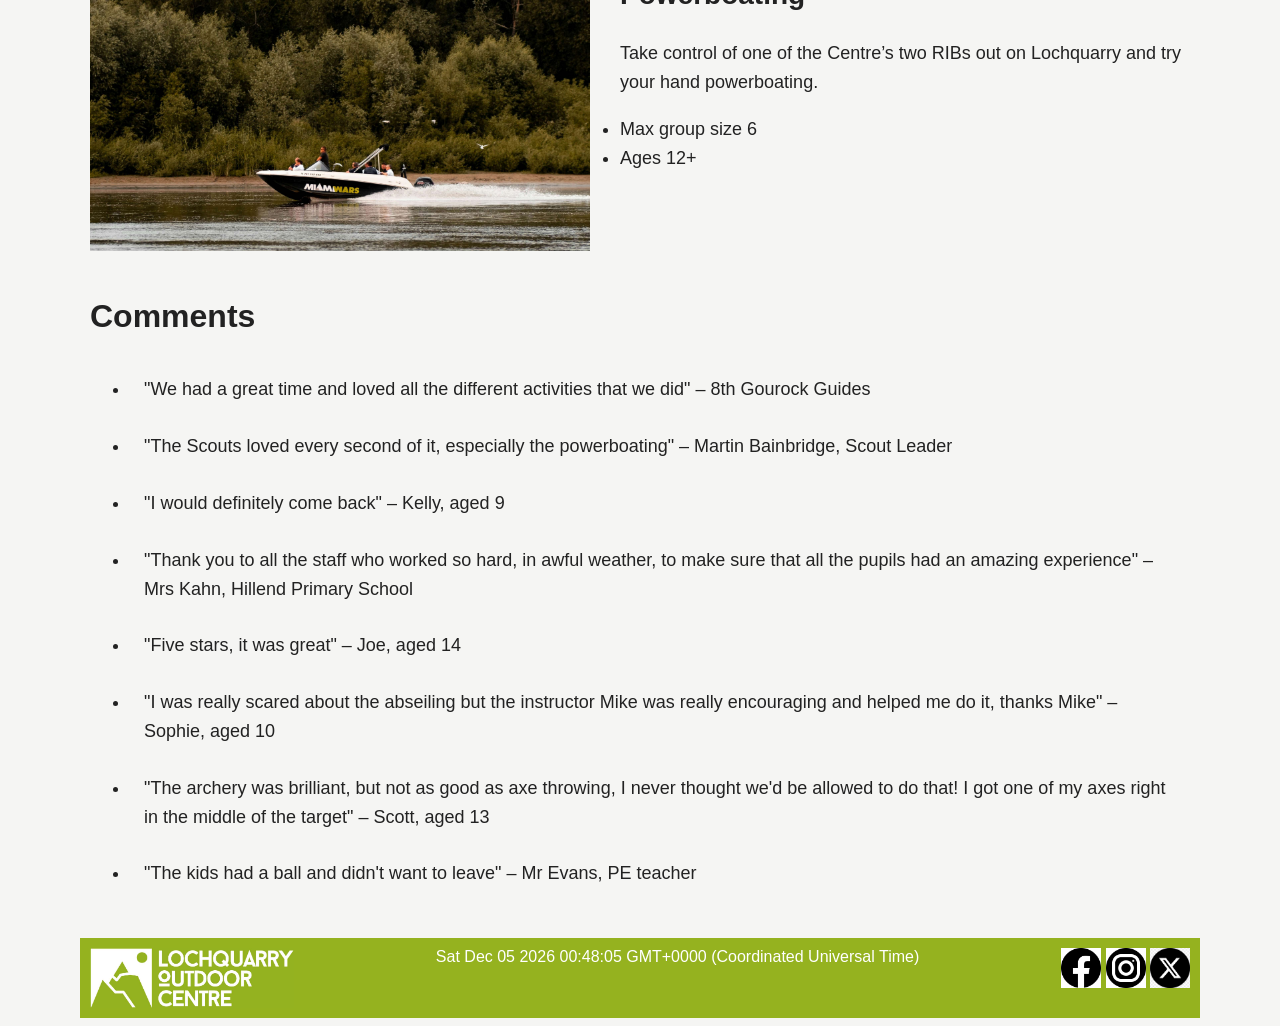
<file: water.html>
<!DOCTYPE html>
<html lang="en">
    <head>
        <title>Water Based</title>
        <link rel="stylesheet" href="styles/style.css">
    </head>
    <body>
<!-- ===== Header ===== -->
        <header>
         <div class="header-inner">
         <a href="index.html" class="logo"><img src="images/logo.png" alt="Logo" ></a>
 
          <nav>
        
        <ul>
            <li><a href="index.html"
                onmouseover="style.backgroundColor='white'; style.color='#95b21f'"
                onmouseout="style.backgroundColor='#95b21f'; style.color='white'">Home</a></li>

            <li><a href="land.html"
                onmouseover="style.backgroundColor='white'; style.color='#95b21f'"
                onmouseout="style.backgroundColor='#95b21f'; style.color='white'">Land Based</a></li>

            <li><a href="water.html"
                onmouseover="style.backgroundColor='white'; style.color='#95b21f'"
                onmouseout="style.backgroundColor='#95b21f'; style.color='white'">Water Based</a></li>

            <li><a href="rope.html"
                onmouseover="style.backgroundColor='white'; style.color='#95b21f'"
                onmouseout="style.backgroundColor='#95b21f'; style.color='white'">Rope Based</a></li>

            <li><a href="staff.html"
                onmouseover="style.backgroundColor='white'; style.color='#95b21f'"
                onmouseout="style.backgroundColor='#95b21f'; style.color='white'">Staff Info</a></li>

            <li><a
                onmouseover="style.backgroundColor='white'; style.color='#95b21f'"
                onmouseout="style.backgroundColor='#95b21f'; style.color='white'">01475 229 8311</a></li>
        </ul>
         </nav>

        </div>
         </header>

         
<!-- ===== Banner ===== -->
<div class="banner">
  <img src="images/banner.png" alt="banner">
</div>


<!-- ===== About Us ===== -->
 <section class="phase">
  <h2>Water Based Activities</h2>
    <p>
    Water-based activities all take place on Lochquarry itself. Whether you want to
    paddle a brand new kayak, explore the loch's islands by canoe or take the controls
    of a powerboat, there is an adventure on the water for every group. Our water
    activities are suitable for a range of ages, from canoeing for 6-year-olds to
    powerboating for older teenagers. Read on to find out more about each activity,
    including age limits and group sizes.
  </p>
  
 </section>

<!-- ===== Activities ===== -->
<div class="activity">

  <div class="item">
    <img src="images/kayaking.jpg" alt="kayaking" class="left">
    <div class="text">
      <h3>Kayaking</h3>
      <p>Have a go at paddling, rolling and rafting in one of our brand new kayaks.</p>
      <ul>
        <li>Max group size 8</li>
        <li>Ages 8+</li>
      </ul>
    </div>
  </div>

  <div class="item">
    <img src="images/canoeing.jpg" alt="canoeing" class="right">
    <div class="text">
      <h3>Canoeing</h3>
      <p>Work single-handedly or in pairs to canoe the length of Lochquarry. You can even  take a picnic with you and explore some of the Loch’s islands.</p>
      <ul>
        <li>Max group size 8 boats (up to 16 people)</li>
        <li>Ages 6+</li>
      </ul>
    </div>
  </div>

  <div class="item">
    <img src="images/powerboating.jpg" alt="powerboating" class="left">
    <div class="text">
      <h3>Powerboating</h3>
      <p>Take control of one of the Centre’s two RIBs out on Lochquarry and try your hand powerboating.</p>
      <ul>
        <li>Max group size 6</li>
        <li>Ages 12+</li>
      </ul>
    </div>
  </div>

</div>

<!-- ===== Comments ===== -->
<section class="phase">
  <h2>Comments</h2>
  <ul>
    <li>"We had a great time and loved all the different activities that we did" – 8th Gourock Guides</li>
    <li>"The Scouts loved every second of it, especially the powerboating" – Martin Bainbridge, Scout Leader</li>
    <li>"I would definitely come back" – Kelly, aged 9</li>
    <li>"Thank you to all the staff who worked so hard, in awful weather, to make sure that all the pupils had an amazing experience" – Mrs Kahn, Hillend Primary School</li>
    <li>"Five stars, it was great" – Joe, aged 14</li>
    <li>"I was really scared about the abseiling but the instructor Mike was really encouraging and helped me do it, thanks Mike" – Sophie, aged 10</li>
    <li>"The archery was brilliant, but not as good as axe throwing, I never thought we'd be allowed to do that! I got one of my axes right in the middle of the target" – Scott, aged 13</li>
    <li>"The kids had a ball and didn't want to leave" – Mr Evans, PE teacher</li>
  </ul>
</section>
<!-- ===== Footer ===== -->
<footer>
  <div class="footer-inner">
      <a class="logo"><img src="images/logo.png" alt="Lochquarry Outdoor Centre">
    </a>

    <a id="dt" style="color: white;"></a>
    <script>
      document.getElementById('dt').innerHTML=new Date();
    </script>

    <div class="social">
      <a href="https://www.facebook.com/"><img src="images/facebook-logo.png" alt="Facebook"></a>
      <a href="https://www.instagram.com/"><img src="images/instagram-logo.jpg" alt="Instagram"></a>
      <a href="https://x.com/"><img src="images/x-logo.png" alt="X"></a>
    </div>
  </div>
</footer>


    </body>
</html>
</file>
<file: styles/style.css>
/* ===== basic ===== */
 
    body {
    font-family: 'Segoe UI', Tahoma, Geneva, Verdana, sans-serif;
    color: #222;
    background: #f5f5f3;
    }

/* ===== Header ===== */
    header {
    background: #95b21f;
    height: 60px;
    width: 1100px;
    margin: 0 auto;
    padding: 10px;
    }

/* ===== Logo ===== */
    .logo {
    float: left;
    }

    .logo img {
    height: 60px;
    }

/* ===== nav ===== */
    nav {
    float: right;
    margin-top: 20px;          
    }

    nav ul {
    list-style: none;
    margin: 0;
    padding: 0;
    }

    nav li {
    float: left;             
    margin-right: 40px;
    }

/* ===== Banner ===== */
    .banner{               
    height: 450px;
    width: 1120px;
    margin: auto;        
    }

    .banner img {
    width: 100%;                 
    height: 450px;
    object-fit: cover;         
    }


/* ===== Phase ===== */
    .phase{
    width: 1100px;      
    margin:auto;        
    padding: 20px;          
    }
    .phase h2 {
    font-size: 32px;
    }

    .phase p {
    font-size: 18px;
    line-height: 1.6;      
    }
    .phase li {
    font-size: 18px;
    line-height: 1.6;
    padding: 14px;   
    }

/* ===== Gallery ===== */
    .gallery {
    width: 1100px;          
    margin: auto;          
    }

    .gallery img {
    width: 350px;            
    height: 300px;           
    object-fit: cover;       
    padding: 6px;             
    }

/* ===== Footer ===== */
    footer {
    background: #95b21f;
    padding: 10px;
    height: 60px;
    width: 1100px;
    text-align: center;
    margin: 0 auto;
    }

    .social {
    float: right;           
    }

    .social img {
    width: 40px;
    height: 40px;
    }

 /* ===== Activity===== */
    .activity{
    width: 1100px;
    margin: auto;          
    }

    .item {
    height: 300px;;       
    padding-top: 50px;
    }

    .item h3 {
    font-size: 28px;
    }

    .item li {
    font-size: 18px;
    line-height: 1.6;
    }

    .item p{
    font-size: 18px;
    line-height: 1.6;
    }

    .item img {
    width: 500px;
    height: 300px;
    object-fit: cover;
    }

    .left {
    float: left;            
    padding-right: 30px;     
    }

    .right {
    float: right;           
    padding-left: 30px;
    }
</file>
